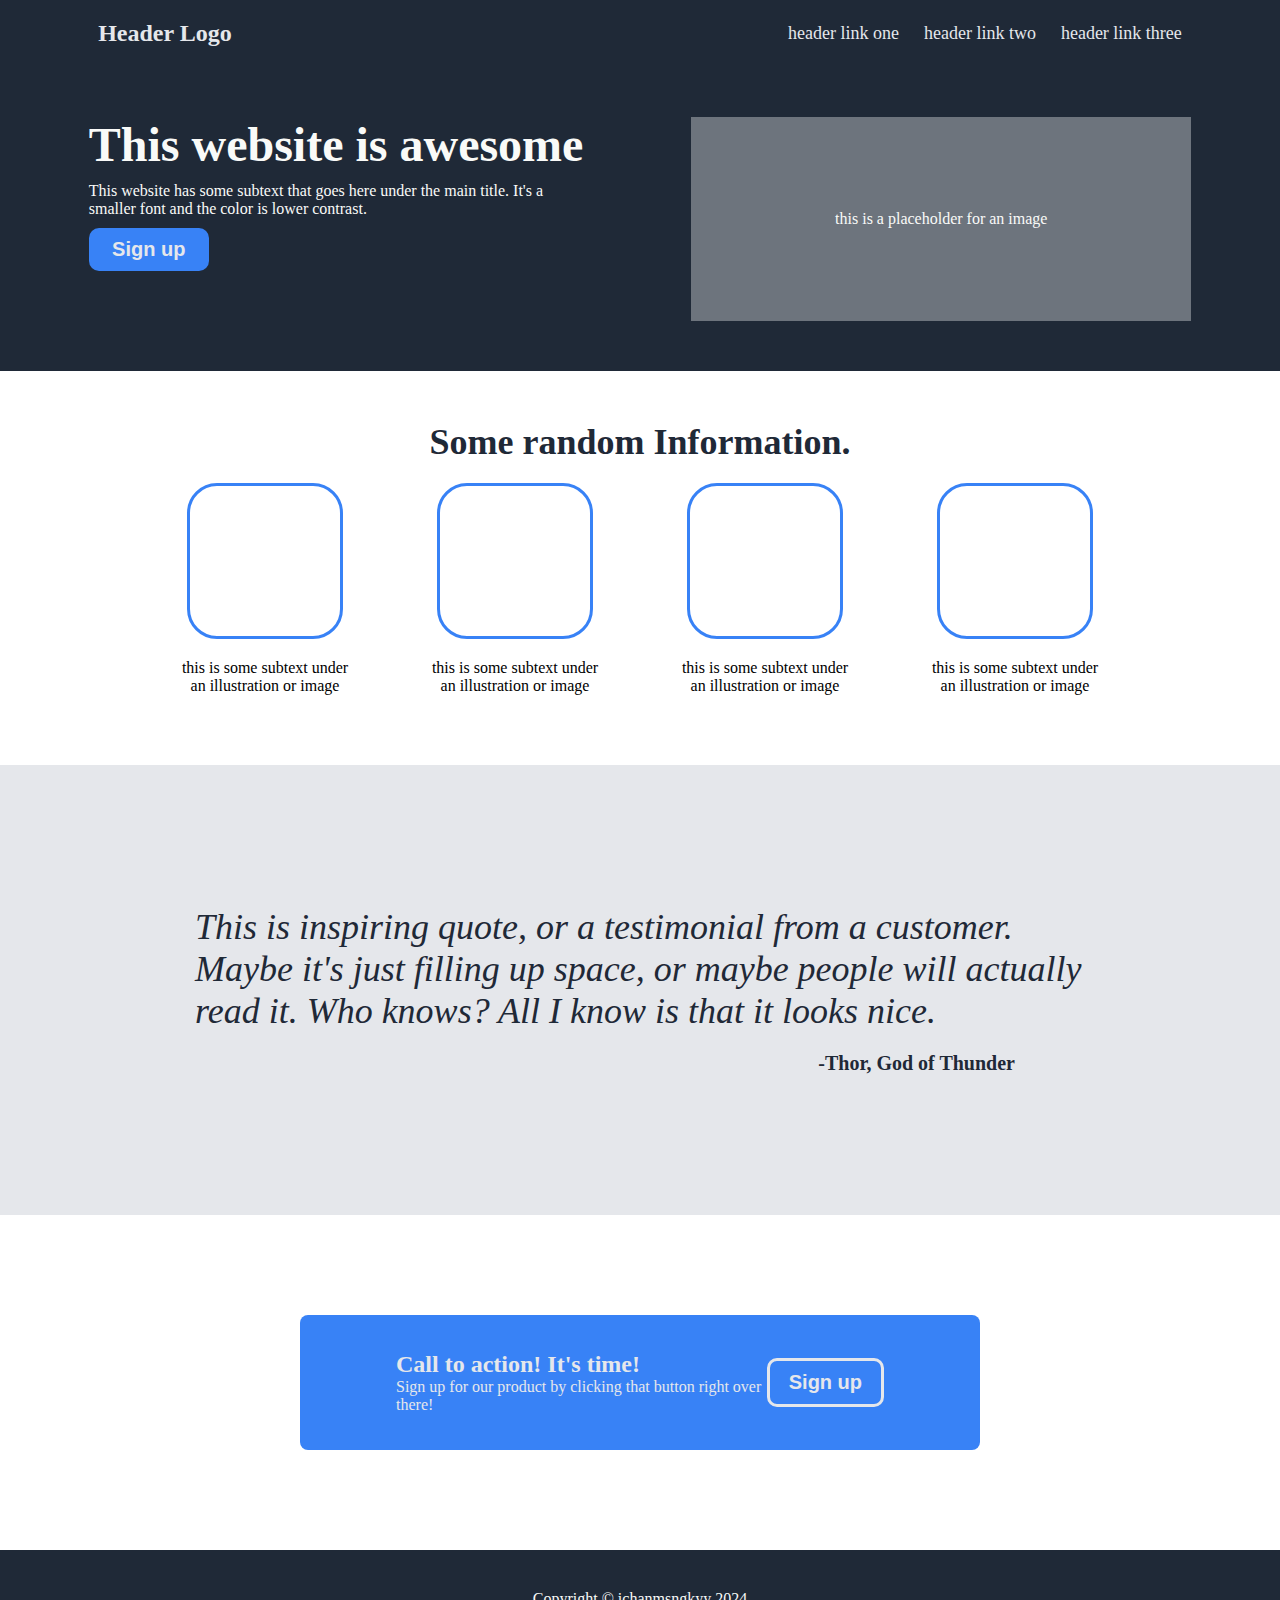
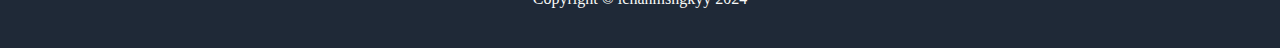
<file: 02-Landing-Page/index.html>
<!DOCTYPE html>
<html lang="en">

<head>
    <meta charset="UTF-8">
    <title>Landing Page</title>
    <link rel="stylesheet" href="style.css">

</head>

<body>
    <div class="header">
        <div class="top">
            <a href="#" class="header-logo"> Header Logo</a>
            <ul>
                <li><a href="#">header link one</a></li>
                <li><a href="#">header link two</a></li>
                <li><a href="#">header link three</a></li>
            </ul>
        </div>

        <div class="hero">
            <div class="container">
                <div class="hero-main">This website is awesome</div>
                <div>This website has some subtext that goes here under the main title. It's a smaller font and the
                    color is lower contrast.</div>
                <button>Sign up</button>
            </div>
            <div class="img">
                <div class="text-img">this is a placeholder for an image</div>
            </div>
        </div>
    </div>

    <div class="information">
        <div class="information-header">Some random Information.</div>
        <div class="info">
            <div class="info-container">
                <div class="info-photo"></div>
                <div class="info-text">this is some subtext under an illustration or image</div>
            </div>
            <div class="info-container">
                <div class="info-photo"> </div>
                <div class="info-text">this is some subtext under an illustration or image</div>
            </div>
            <div class="info-container">
                <div class="info-photo"></div>
                <div class="info-text">this is some subtext under an illustration or image</div>
            </div>
            <div class="info-container">
                <div class="info-photo"></div>
                <div class="info-text">this is some subtext under an illustration or image</div>
            </div>
        </div>
    </div>


    <div class="quote">
        <div class="quote-text">This is inspiring quote, or a testimonial from a customer. Maybe it's just filling up
            space, or maybe people will actually read it. Who knows? All I know is that it looks nice.</div>
        <div class="quote-author">-Thor, God of Thunder</div>
    </div>

    <div class="action">
        <div class = "action-container">
            <div class="action-call">Call to action! It's time!</div>
            <div>Sign up for our product by clicking that button right over there!</div>
        </div>
        <button class="action-button">Sign up</button>
    </div>

    <div class="footer">
        Copyright © ichanmsngkyy 2024
    </div>
</body>

</html>
</file>
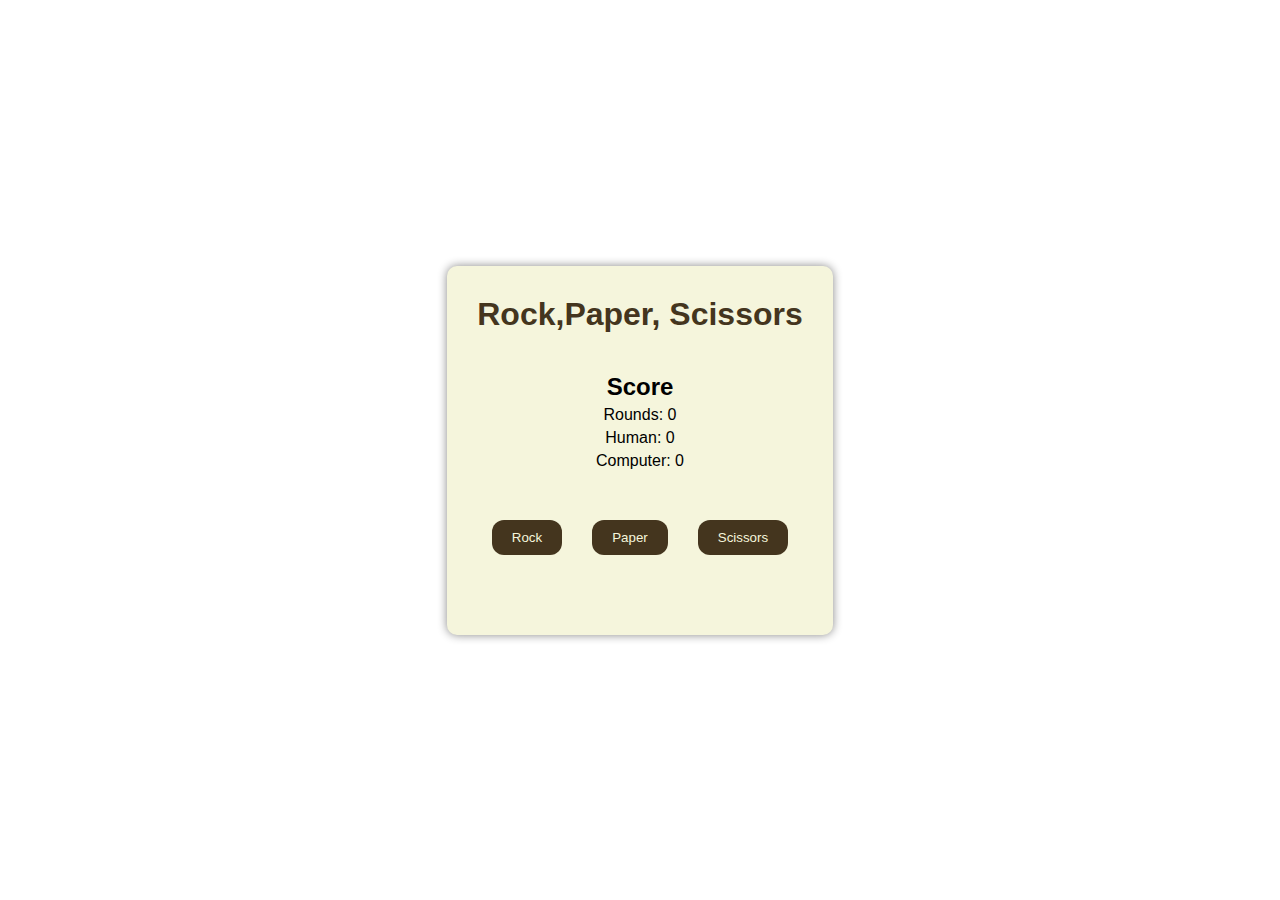
<file: 03-Rock-Paper-Scissors/index.html>
<!DOCTYPE html>
<html lang="en">
  <head>
    <meta charset="UTF-8" />
    <title>Rock,Paper,Scissors</title>
    <link rel="stylesheet" href="style.css" />
  </head>
  <body>
    <div class="container">
      <h1 class="header">Rock,Paper, Scissors</h1>
      <ul class="scoreList">
        <li><div class="score"><h2>Score</h2></div></li>
        <li>Rounds: <span class="rounds">0</span></li>
        <li>Human: <span class="humanScore"> 0 </span></li>
        <li>Computer: <span class="computerScore">0</span></li>
      </ul>
      <ul class="buttonList">
        <li><button class="rock">Rock</button></li>
        <li><button class="paper">Paper</button></li>
        <li><button class="scissors">Scissors</button></li>
      </ul>

      <div class="results"></div>
      <div class ="restartGame" style ="display:none"><button>Restart Game</button></div>
    </div>
    <script src="script.js"></script>
  </body>
</html>
</file>
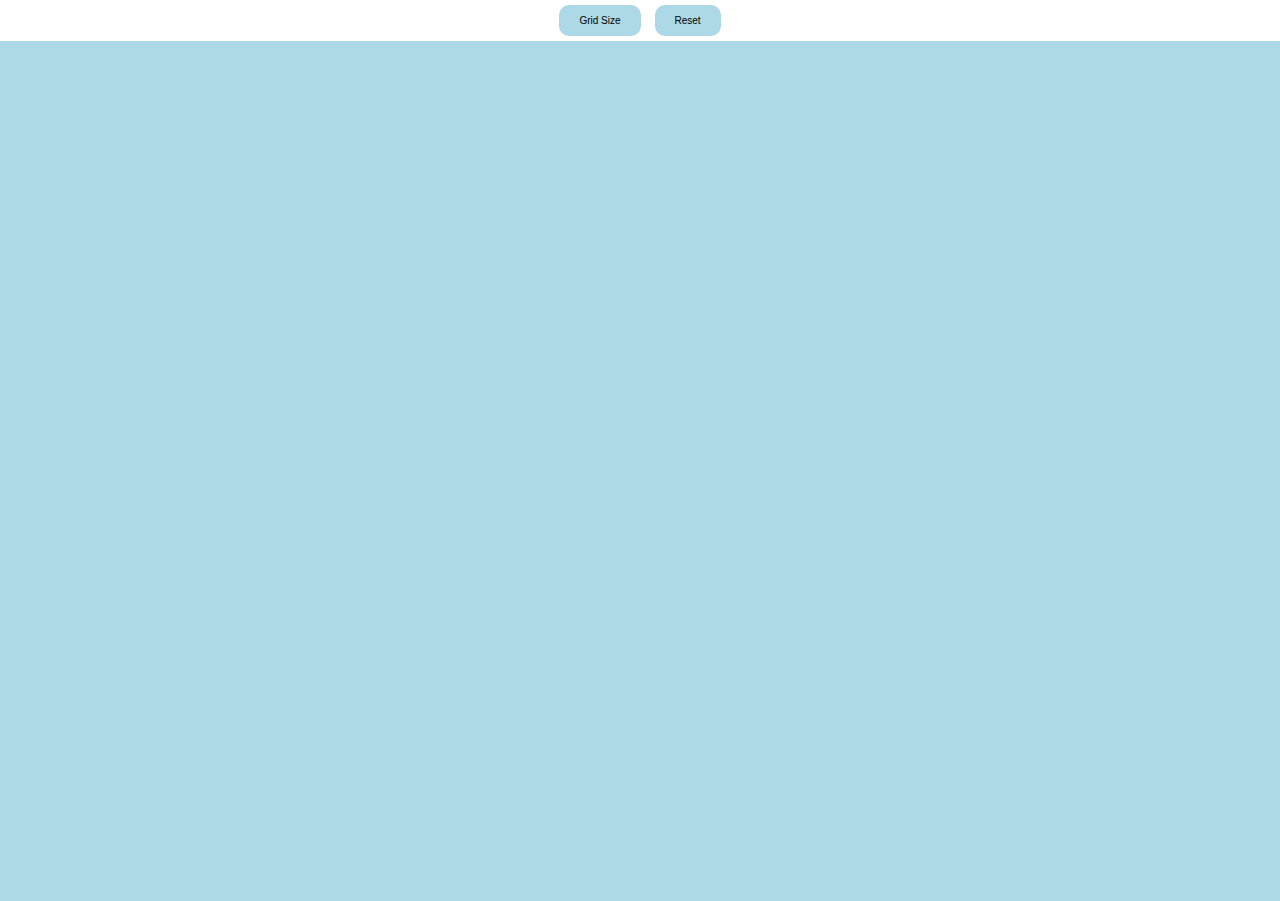
<file: 04-Etch-A-Sketch/index.html>
<!DOCTYPE html>
<html lang="en">
<head>
    <meta charset="UTF-8">
    <link rel="stylesheet" href="style.css">
    <title>Etch-A-Sketch</title>
</head>
<body>
    <div class="main-container">
        <div class="nav">
    <button>Grid Size</button>
    <button class="reset">Reset</button>
</div>
    <div class="container"></div>
</div>
    <script src="script.js"></script>
</body>
</html>
</file>
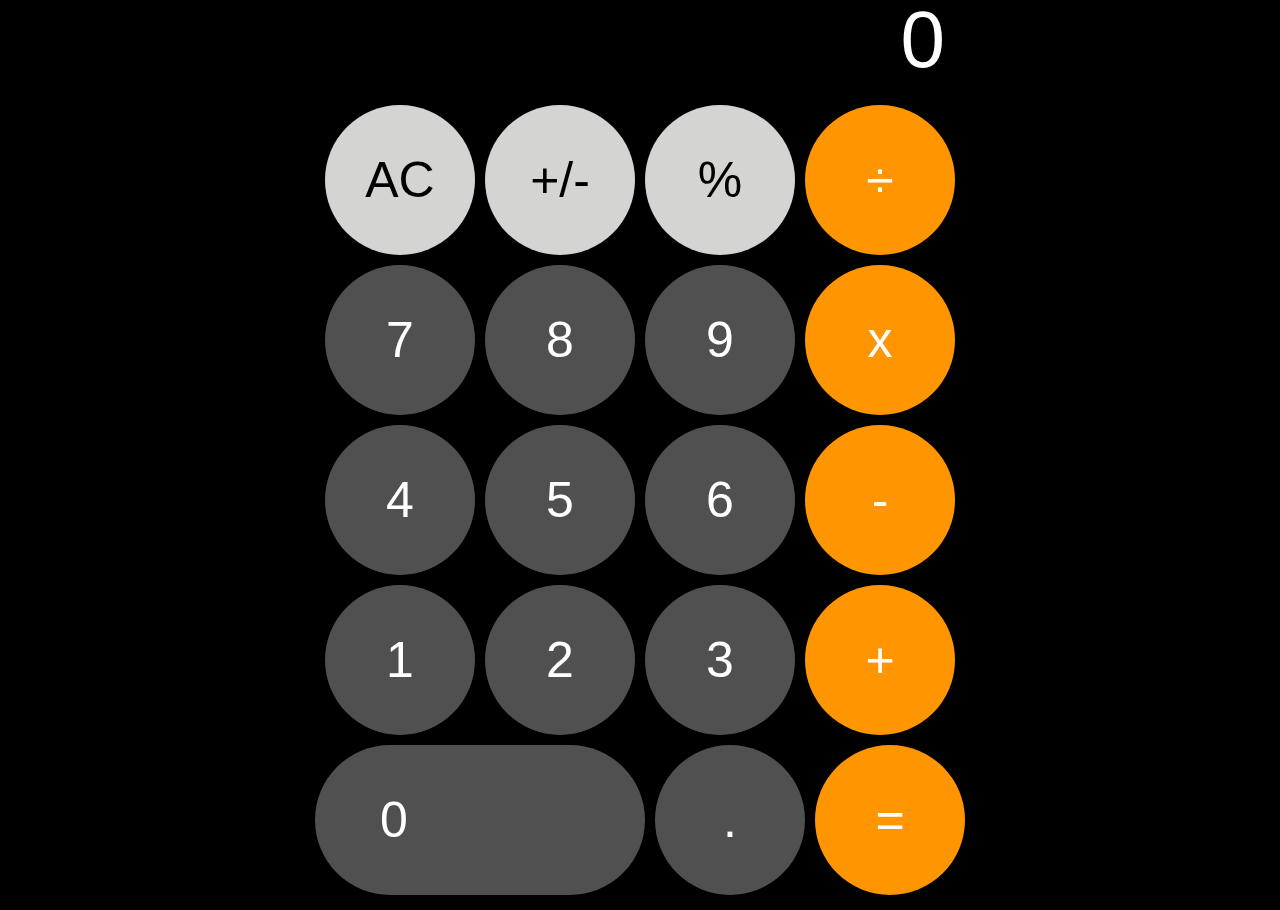
<file: 05-Calculator/index.html>
<!DOCTYPE html>
<html lang="en">
<head>
    <meta charset="UTF-8">
    <meta name="viewport" content="width=device-width, initial-scale=1.0">
    <link rel="stylesheet" href="style.css">
    <title>Calculator</title>
</head>
<body>
    <div class="container">
        <div class ="display" id="screen"></div>
        <button class ='buttons options'>AC</button>
        <button class ='buttons options'>+/-</button>
        <button class ='buttons options'>%</button>
        <button class ='buttons operator'>÷</button>
        <button class ='buttons'>7</button>
        <button class ='buttons'>8</button>
        <button class ='buttons'>9</button>
        <button class ='buttons operator'>x</button>
        <button class ='buttons'>4</button>
        <button class ='buttons'>5</button>
        <button class ='buttons'>6</button>
        <button class ='buttons operator'>-</button>
        <button class ='buttons'>1</button>
        <button class ='buttons'>2</button>
        <button class ='buttons'>3</button>
        <button class ='buttons operator'>+</button>
        <button class ='buttons zero'>0</button>
        <button class ='buttons'>.</button>
        <button class ='buttons operator'>=</button>
    </div>

    <script src="script.js"></script>
</body>
</html>
</file>
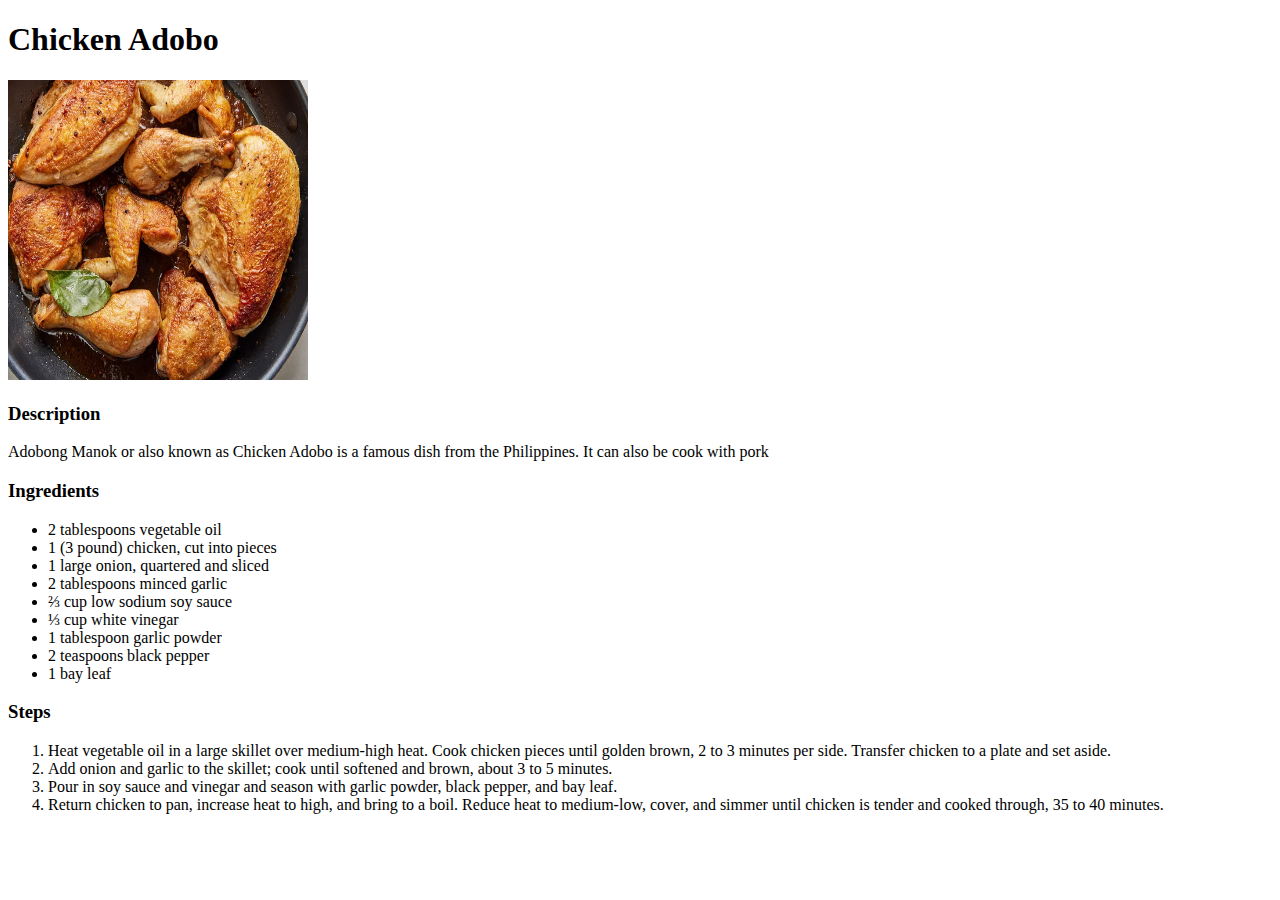
<file: 01-Odin-Recipes/recipes/adobo.html>
<!DOCTYPE html>

<html lang="en">

<head>
    <meta charset="UTF-8">
    <h1> Chicken Adobo</h1>
    <img src="../images/adobo.jpg" alt="Chicken Adobo" height="300" width="300">
</head>

<body>
    <h3>Description</h3>
    <p>Adobong Manok or also known as Chicken Adobo is a famous dish from the Philippines. It can also be cook with pork
    </p>
    <h3> Ingredients</h3>
    <ul>
        <li>2 tablespoons vegetable oil</li>
        <li>1 (3 pound) chicken, cut into pieces</li>
        <li>1 large onion, quartered and sliced</li>
        <li>2 tablespoons minced garlic</li>
        <li>⅔ cup low sodium soy sauce</li>
        <li>⅓ cup white vinegar</li>
        <li>1 tablespoon garlic powder</li>
        <li>2 teaspoons black pepper</li>
        <li>1 bay leaf</li>
    </ul>
    <h3>Steps</h3>
    <ol>
        <li>Heat vegetable oil in a large skillet over medium-high heat. Cook chicken pieces until golden brown, 2 to 3 minutes per side. Transfer chicken to a plate and set aside.</li>
        <li>Add onion and garlic to the skillet; cook until softened and brown, about 3 to 5 minutes.        </li>
        <li>Pour in soy sauce and vinegar and season with garlic powder, black pepper, and bay leaf.</li>
        <li>Return chicken to pan, increase heat to high, and bring to a boil. Reduce heat to medium-low, cover, and simmer until chicken is tender and cooked through, 35 to 40 minutes.</li>
    </ol>

</body>

</html>
</file>
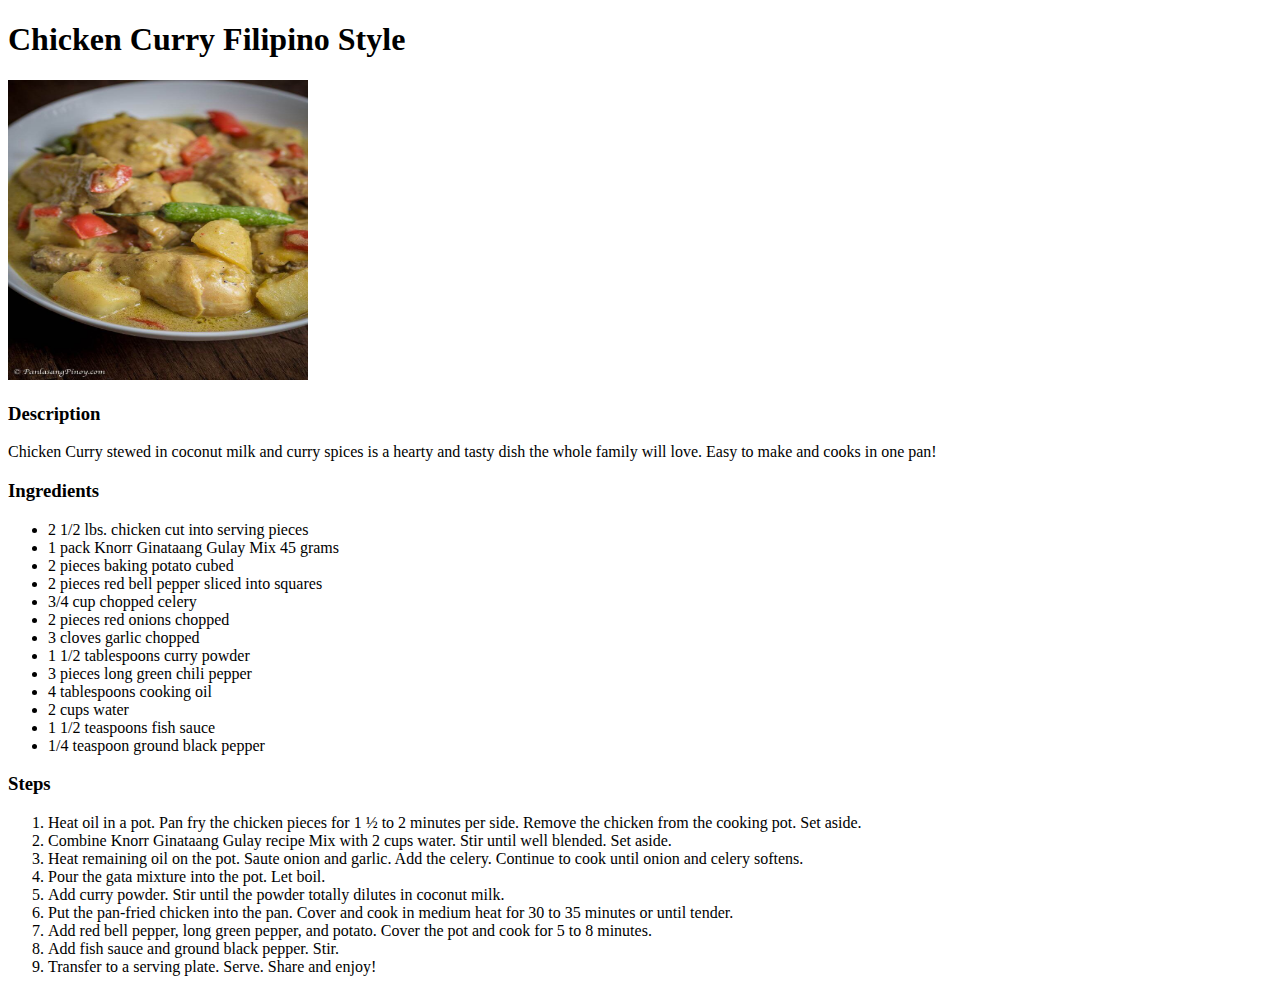
<file: 01-Odin-Recipes/recipes/chicken-curry.html>
<!DOCTYPE html>

<html lang = "en">

<head>
    <meta charset="UTF-8">
    <h1>Chicken Curry Filipino Style</h1>
    <img src="../images/chicken-curry-filipino.jpg" alt="Chicken Curry Filipino Style" height="300" width="300">
</head>

<body>
    <h3>Description</h3>
    <p>Chicken Curry stewed in coconut milk and curry spices is a hearty and tasty dish the whole family will love. Easy to make and cooks in one pan!</p>
    <h3>Ingredients</h3>
    <ul>
        <li>2 1/2 lbs. chicken cut into serving pieces</li>
        <li>1 pack Knorr Ginataang Gulay Mix 45 grams</li>
        <li>2 pieces baking potato cubed</li>
        <li>2 pieces red bell pepper sliced into squares</li>
        <li>3/4 cup chopped celery</li>
        <li>2 pieces red onions chopped</li>
        <li>3 cloves garlic chopped</li>
        <li>1 1/2 tablespoons curry powder</li>
        <li>3 pieces long green chili pepper</li>
        <li>4 tablespoons cooking oil</li>
        <li>2 cups water</li>
        <li>1 1/2 teaspoons fish sauce</li>
        <li>1/4 teaspoon ground black pepper</li>
    </ul>
    <h3>Steps</h3>
    <ol>
        <li>Heat oil in a pot. Pan fry the chicken pieces for 1 ½ to 2 minutes per side. Remove the chicken from the cooking pot. Set aside.</li>
        <li>Combine Knorr Ginataang Gulay recipe Mix with 2 cups water. Stir until well blended. Set aside.</li>
        <li>Heat remaining oil on the pot. Saute onion and garlic. Add the celery. Continue to cook until onion and celery softens.</li>
        <li>Pour the gata mixture into the pot. Let boil.</li>
        <li>Add curry powder. Stir until the powder totally dilutes in coconut milk.</li>
        <li>Put the pan-fried chicken into the pan. Cover and cook in medium heat for 30 to 35 minutes or until tender.</li>
        <li>Add red bell pepper, long green pepper, and potato. Cover the pot and cook for 5 to 8 minutes.</li>
        <li>Add fish sauce and ground black pepper. Stir.</li>
        <li>Transfer to a serving plate. Serve. Share and enjoy!</li>
    </ol>
</body>
</html>
</file>
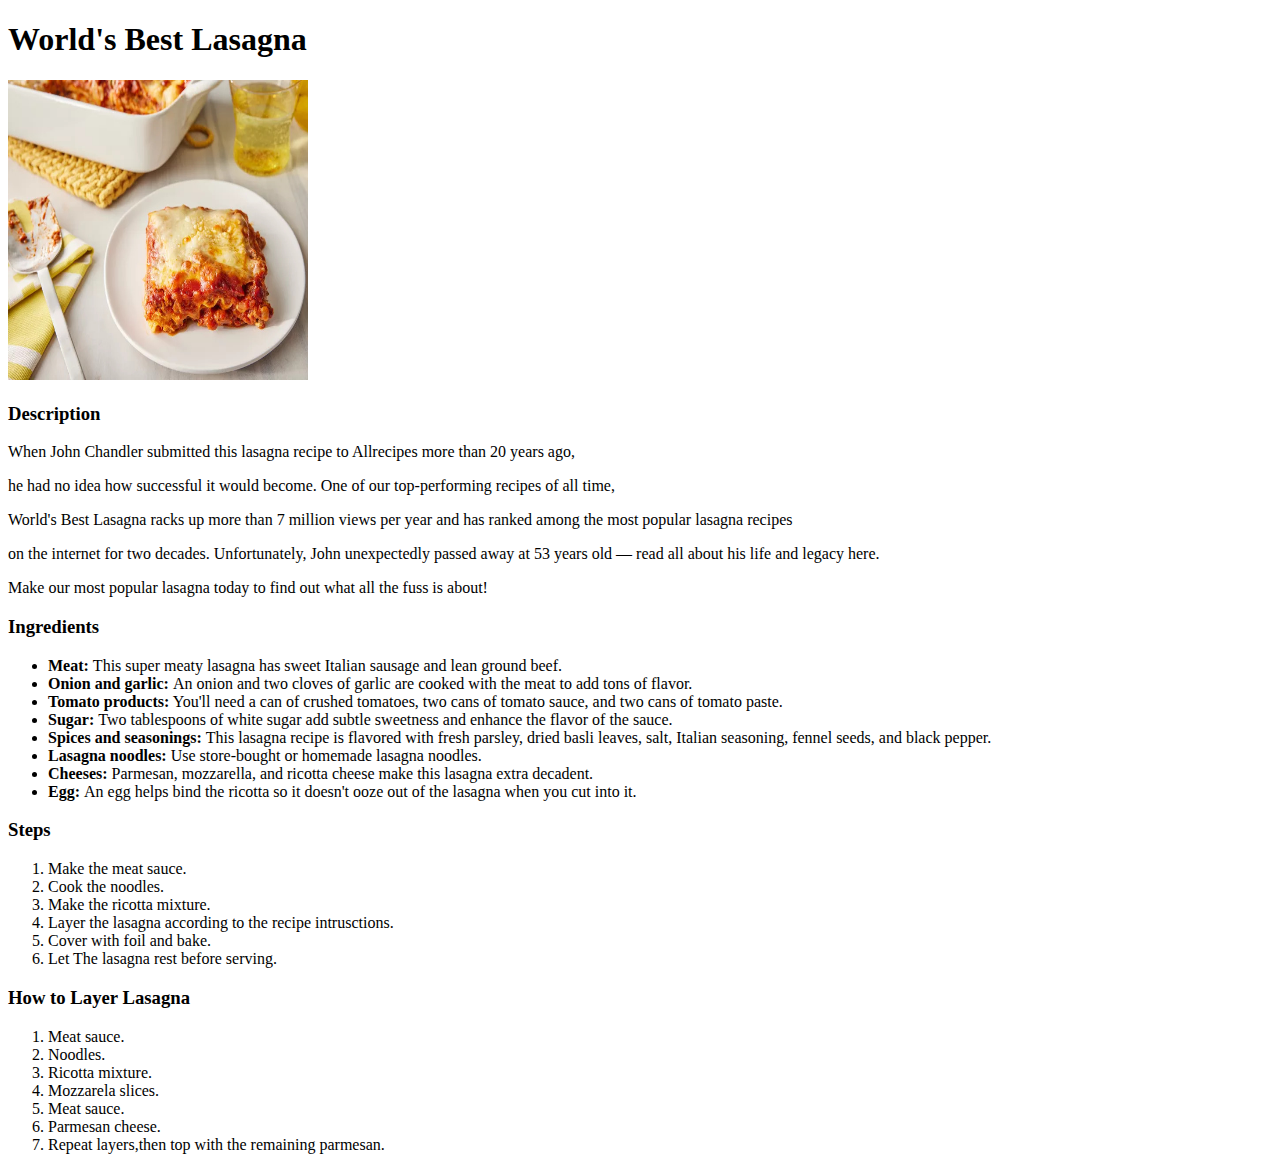
<file: 01-Odin-Recipes/recipes/lasagna.html>
<!DOCTYPE html>

<html>

<head lang="en">
    <meta charset="UTF-8">
    <h1>World's Best Lasagna</h1>
    <img src="../images/lasagna.jpeg" alt="Lasagna" height="300" width="300">

</head>

<body>
    <h3>Description</h3>
    <p> When John Chandler submitted this lasagna recipe to Allrecipes more than 20 years ago,</p>
    <p>he had no idea how successful it would become. One of our top-performing recipes of all time,</p>
    <p>World's Best Lasagna racks up more than 7 million views per year and has ranked among the most popular lasagna
        recipes</p>
    <p>on the internet for two decades. Unfortunately, John unexpectedly passed away at 53 years old — read all about
        his life and legacy here.</p>

    Make our most popular lasagna today to find out what all the fuss is about!</p>

    <h3>Ingredients</h3>
    <ul>
        <li><strong> Meat: </strong> This super meaty lasagna has sweet Italian sausage and lean ground beef.</il>
        <li><strong> Onion and garlic: </strong> An onion and two cloves of garlic are cooked with the meat to add tons of flavor.</li>
        <li><strong> Tomato products:</strong> You'll need a can of crushed tomatoes, two cans of tomato sauce, and two cans of tomato paste.</li>
        <li><strong> Sugar: </strong> Two tablespoons of white sugar add subtle sweetness and enhance the flavor of the sauce.</li>
        <li><strong> Spices and seasonings: </strong> This lasagna recipe is flavored with fresh parsley, dried basli leaves, salt, Italian seasoning, fennel seeds, and black pepper.</li>
        <li><strong> Lasagna noodles: </strong> Use store-bought or homemade lasagna noodles.</li>
        <li><strong> Cheeses: </strong> Parmesan, mozzarella, and ricotta cheese make this lasagna extra decadent.</li>
        <li><strong> Egg: </strong>  An egg helps bind the ricotta so it doesn't ooze out of the lasagna when you cut into it.</li>
    </ul>
    <h3>Steps</h3>
    <ol>
        <li>Make the meat sauce.</li>
        <li>Cook the noodles.</li>
        <li>Make the ricotta mixture.</li>
        <li>Layer the lasagna according to the recipe intrusctions.</li>
        <li>Cover with foil and bake.</li>
        <li>Let The lasagna rest before serving.</li>
    </ol>
    <h3>How to Layer Lasagna</h3>
    <ol>
        <li>Meat sauce.</li>
        <li>Noodles.</li>
        <li>Ricotta mixture.</li>
        <li>Mozzarela slices.</li>
        <li>Meat sauce.</li>
        <li>Parmesan cheese.</li>
        <li>Repeat layers,then top with the remaining parmesan.</li>
    </ol>
</body>

</html>
</file>
<file: 02-Landing-Page/style.css>
* {
    box-sizing: content-box;
    margin: 0;
    padding: 0;
}

body {
    display: flex;
    flex-direction: column;
    justify-content: center;
    font-family: Roboto;
    margin: 0px;
}

.header, .footer{
    background-color: #1F2937;
}

.header, .top, .hero, .hero-main, .footer{
   color:  #f9faf8;
}

a, button, .action, .action-call{
    color:#E5E7EB;
}

.header {
    display: flex;
    flex: 1;
    flex-direction: column;
}

.top {
    display: flex;
    align-items: center;
    justify-content: space-around;
    padding: 20px;
    gap: 400px;
}


ul {
    list-style-type: none;
    display: flex;
    padding: 0px;
    gap: 25px;
}

a {
    font-size: 18px;
    text-decoration: none;
}

.header-logo {
    font-size: 24px;
    font-weight: 900;
}

.hero {
    display: flex;
    flex: 1;
    gap: 25px;
    justify-content: space-around;
    padding: 50px 50px;
}

.container {
    display: flex;
    flex-direction: column;
    align-items: flex-start;
    flex: 1;
    margin-bottom: 50px;
    max-width: 500px;
    gap: 10px;
}

.hero-main {
    display: flex;
    font-size: 48px;
    font-weight: 900;
}

.img {
    background-color: #6D747D;
    display: flex;
    flex: 1;
    justify-content: center;
    align-items: center;
    max-width: 500px;
}

.text-img {
    text-align: center;
    text-wrap: wrap;
}

button {
    background-color: #3882f6;
    font-size: 20px;
    text-align: center;
    font-weight: 600;
    width: 100px;
    padding: 10px;
    border: 50px;
    border-radius: 10px;
}

/*For Random information*/
.information {
    display: flex;
    flex-direction: column;
    align-items: center;
    padding: 50px;
}

.information-header {
    font-size: 36px;
    color: #1F2937;
    font-weight: 900;
}

.info {
    display: flex;
    align-items: center;
    flex-wrap: wrap;
    padding: 20px;
    gap: 80px;
}

.info-photo {
    border: solid #3882f6;
    border-radius: 30px;
    height: 150px;
    width: 150px;
}

.info-container {
    display: flex;
    flex-direction: column;
    align-items: center;
    flex: 1;
    gap: 20px;
    max-width: 170px;
}

.info-text {
    text-align: center;
}

.quote{
    background-color: #E5E7EB;
    padding: auto;
    color: #1F2937;
    display: flex;
    flex: 1;
    flex-direction: column;
    align-items: center;
    justify-content: center;
    position: relative;
    padding: 50px;
    gap: 20px;
    min-height: 350px;
}

.quote-text{
    width: 890px;
    font-size: 36px;
    font-style: italic;
    font-weight: lighter;
    color: #1F2937;
}

.quote-author{
    font-size: 20px;
    font-weight: 900;
    text-align: end;
    width: 750px;
}

.action{
   display: flex;
    background-color: #3882F6;
    margin: 100px 300px;
    border-radius: 8px;
    padding: 36px 96px;
    align-items: center;
    justify-content: space-between;
    
}

.action-call{
    font-size: 24px;
    font-weight: 900;
}

.action-container{
    display: flex;
    flex-direction: column;
    align-items: flex-start;
}

.action-button{
    border:solid #E5E7EB;
}

.footer{
    display: flex;
    align-items: center;
    justify-content: center;
    padding: 40px;
}
</file>
<file: 03-Rock-Paper-Scissors/style.css>
*{
    box-sizing: content-box;
    margin: 0;
    padding: 0;
    font-family: 'Lucida Sans', 'Lucida Sans Regular', 'Lucida Grande', 'Lucida Sans Unicode', Geneva, Verdana, sans-serif;
}

html,body{
    display: flex;
    height: 100%;
    margin: 0;
    align-items: center;
    justify-content: center;
}

.container{
    display: flex;
    flex: auto;
    background-color:beige;
    flex-direction: column;
    align-items: center;
    justify-content: space-between;
    padding: 10px;
    border-radius: 10px;
    box-shadow: 0 0 10px #888;
}

.buttonList, .scoreList{
    display: flex;
    flex: 0;
    list-style-type: none;
    align-items: center;
    justify-content: space-between;
    gap: 10px;
    padding: 20px;
    list-style-type: none;
}

.scoreList{
    flex-direction: column;
    justify-content: center;
    gap: 5px
}

.buttonList{
    flex-direction: row;
}

button{
    background-color: rgb(68, 53, 30);
    color: beige;
    border-radius: 12px;
    border: 2px rgb(68, 53, 30);
    margin: 10px;
    padding: 10px 20px;
    text-align: center;
    cursor: pointer;
}

.header{
    color: rgb(68, 53, 30);
    padding: 20px;
}

.results{
    padding: 20px;
}
</file>
<file: 04-Etch-A-Sketch/style.css>
*{
    box-sizing: border-box;
    margin: 0;
    padding: 0;
}

title{
    display: none;
}

html,body{
    height: 100%;
    overflow: 100;
}

.main-container{
    display: flex;
    flex: 0;
    flex-direction: column;
    align-items: center;
    justify-content: center;

}

.container{
    display:flex;
    flex-wrap: wrap;
    margin: 0;
    flex-grow: 1;
    width: 100vw;
    height: 95.5vh;
}

.grid-square{
    background-color: lightblue;
    display: flex;
    align-items: center;
    justify-content: center;
}

.grid-square.hovered{
    background-color: lightcoral;
}

button{

    background-color: lightblue;
    margin: 5px;
    padding: 10px 20px;
    font-size: 10px;
    cursor: pointer;
    border-radius: 10px;
    border-style: none;
}
</file>
<file: 05-Calculator/style.css>
* {
    box-sizing: border-box;
    margin: 0;
    padding: 0;
}

html, body {
    height: 100%;
    width: 100%;
    display: flex;
    flex-direction: column;
    align-items: center;
    justify-content: center;
    background-color: black;
    font-family: Helvetica;
}

.container {
    display: flex;
    flex-wrap: wrap;
    justify-content: center;
    width: 100%;
    max-width: 700px;
    padding: 10px;
}

.display {
    width: 650px;
    height: 80px;
    background-color: #0000;
    color: white;
    margin-bottom: 20px;
    text-align: right;
    padding: 20px;
    font-size: 5em;
    display: flex;
    align-items: center;
    justify-content: flex-end;
}

button {
    background-color: #505050;
    display: flex;
    align-items: center;
    justify-content: center;
    padding: 20px;
    margin: 5px;
    width:150px;
    height: 150px;
    border-radius: 50%;
    border-style: none;
    font-size: 1.2em;
    color: white;
    box-shadow: 0 4px 6px rgba(0, 0, 0, 0.1);
    font-family: Helvetica;
    font-size: 50px;
}

button.zero {
    justify-content: flex-start;
    padding-left: 65px;
    width: calc(50% - 10px); /* Ensures it spans properly as a long button */
    border-radius: 100px;
}

button.operator{
    background-color: #FF9500;
}

button.options{
    background-color: #d4d4d2;
    color: #000000;
}

button:hover {
    background-color: #777;
}

button.options:hover {
    background-color: #d4d4d2;
}


button.operator:hover {
    background-color: #faa52d;
}
</file>
